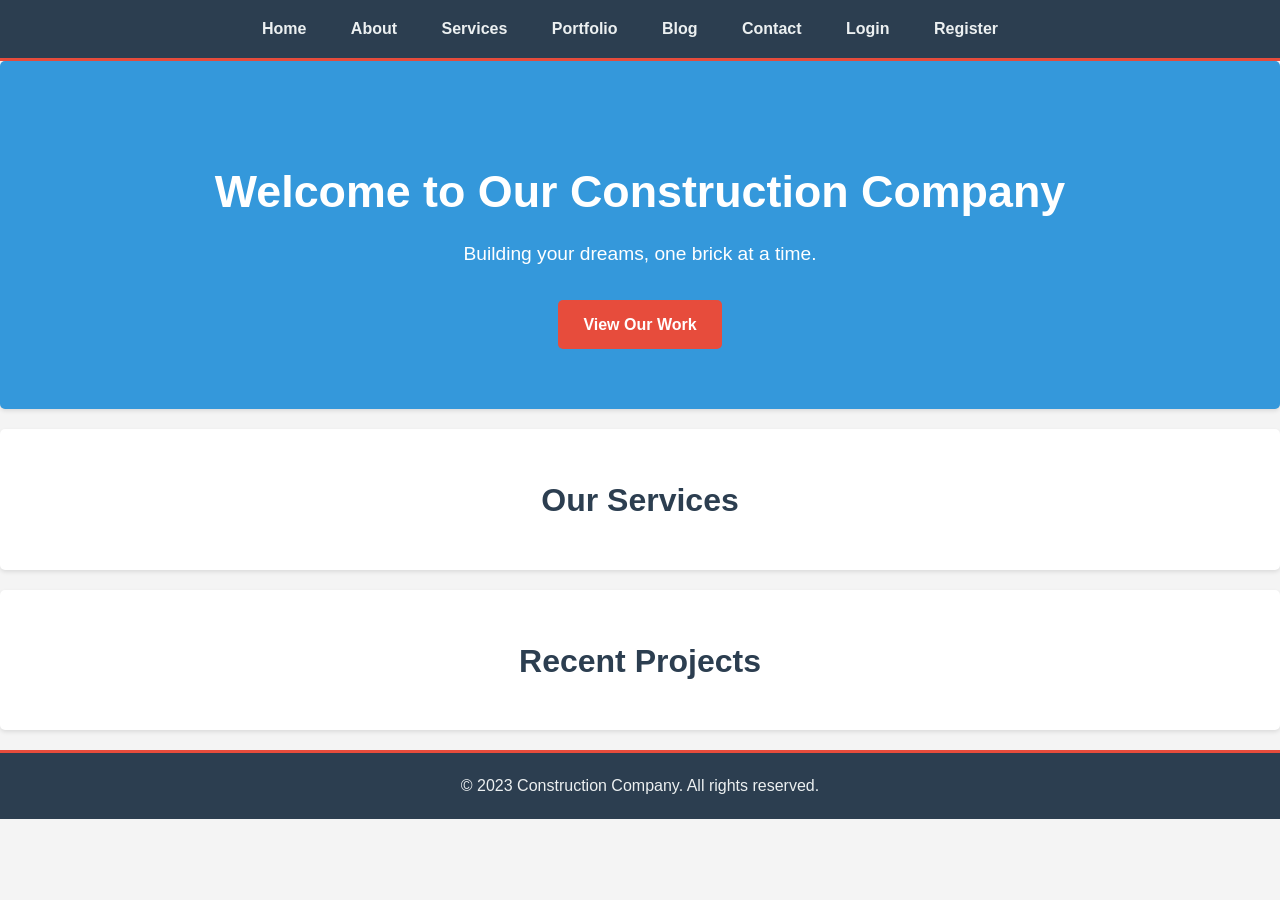
<file: construction_website/index.html>
<!DOCTYPE html>
<html lang="en">
<head>
    <meta charset="UTF-8">
    <meta name="viewport" content="width=device-width, initial-scale=1.0">
    <title>Construction Company</title>
    <link rel="stylesheet" href="css/style.css">
</head>
<body>
    <header>
        <nav>
            <ul>
                <li><a href="index.html">Home</a></li>
                <li><a href="about.html">About</a></li>
                <li><a href="services.html">Services</a></li>
                <li><a href="portfolio.html">Portfolio</a></li>
                <li><a href="blog.html">Blog</a></li>
                <li><a href="contact.html">Contact</a></li>
                <li><a href="login.html">Login</a></li>
                <li><a href="register.html">Register</a></li>
            </ul>
        </nav>
    </header>

    <section id="hero">
        <h1>Welcome to Our Construction Company</h1>
        <p>Building your dreams, one brick at a time.</p>
        <a href="portfolio.html" class="cta-button">View Our Work</a>
    </section>

    <section id="services-overview">
        <h2>Our Services</h2>
        <!-- Add a brief overview of services here -->
    </section>

    <section id="project-showcase">
        <h2>Recent Projects</h2>
        <!-- Add a showcase of recent projects here -->
    </section>

    <footer>
        <p>&copy; 2023 Construction Company. All rights reserved.</p>
    </footer>

    <script src="js/main.js"></script>
</body>
</html>
</file>
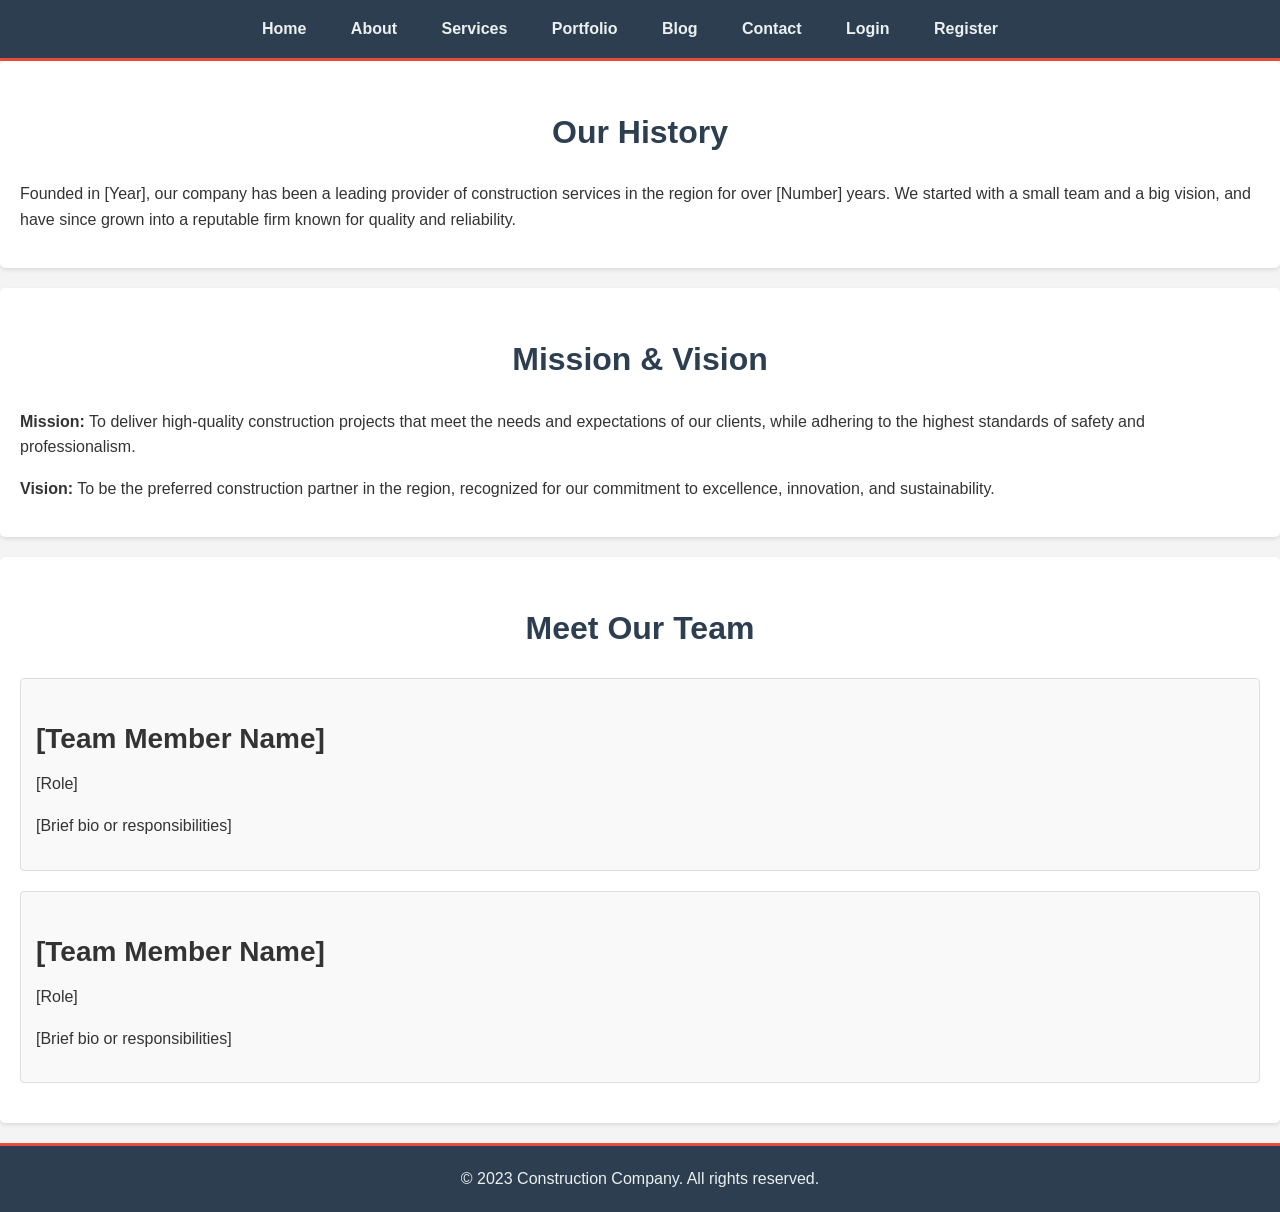
<file: construction_website/about.html>
<!DOCTYPE html>
<html lang="en">
<head>
    <meta charset="UTF-8">
    <meta name="viewport" content="width=device-width, initial-scale=1.0">
    <title>About Us - Construction Company</title>
    <link rel="stylesheet" href="css/style.css">
</head>
<body>
    <header>
        <nav>
            <ul>
                <li><a href="index.html">Home</a></li>
                <li><a href="about.html">About</a></li>
                <li><a href="services.html">Services</a></li>
                <li><a href="portfolio.html">Portfolio</a></li>
                <li><a href="blog.html">Blog</a></li>
                <li><a href="contact.html">Contact</a></li>
                <li><a href="login.html">Login</a></li>
                <li><a href="register.html">Register</a></li>
            </ul>
        </nav>
    </header>

    <section id="company-history">
        <h2>Our History</h2>
        <p>Founded in [Year], our company has been a leading provider of construction services in the region for over [Number] years. We started with a small team and a big vision, and have since grown into a reputable firm known for quality and reliability.</p>
    </section>

    <section id="mission-vision">
        <h2>Mission & Vision</h2>
        <p><strong>Mission:</strong> To deliver high-quality construction projects that meet the needs and expectations of our clients, while adhering to the highest standards of safety and professionalism.</p>
        <p><strong>Vision:</strong> To be the preferred construction partner in the region, recognized for our commitment to excellence, innovation, and sustainability.</p>
    </section>

    <section id="team-members">
        <h2>Meet Our Team</h2>
        <div class="team-member">
            <h3>[Team Member Name]</h3>
            <p>[Role]</p>
            <p>[Brief bio or responsibilities]</p>
        </div>
        <div class="team-member">
            <h3>[Team Member Name]</h3>
            <p>[Role]</p>
            <p>[Brief bio or responsibilities]</p>
        </div>
        <!-- Add more team members as needed -->
    </section>

    <footer>
        <p>&copy; 2023 Construction Company. All rights reserved.</p>
    </footer>

    <script src="js/main.js"></script>
</body>
</html>
</file>
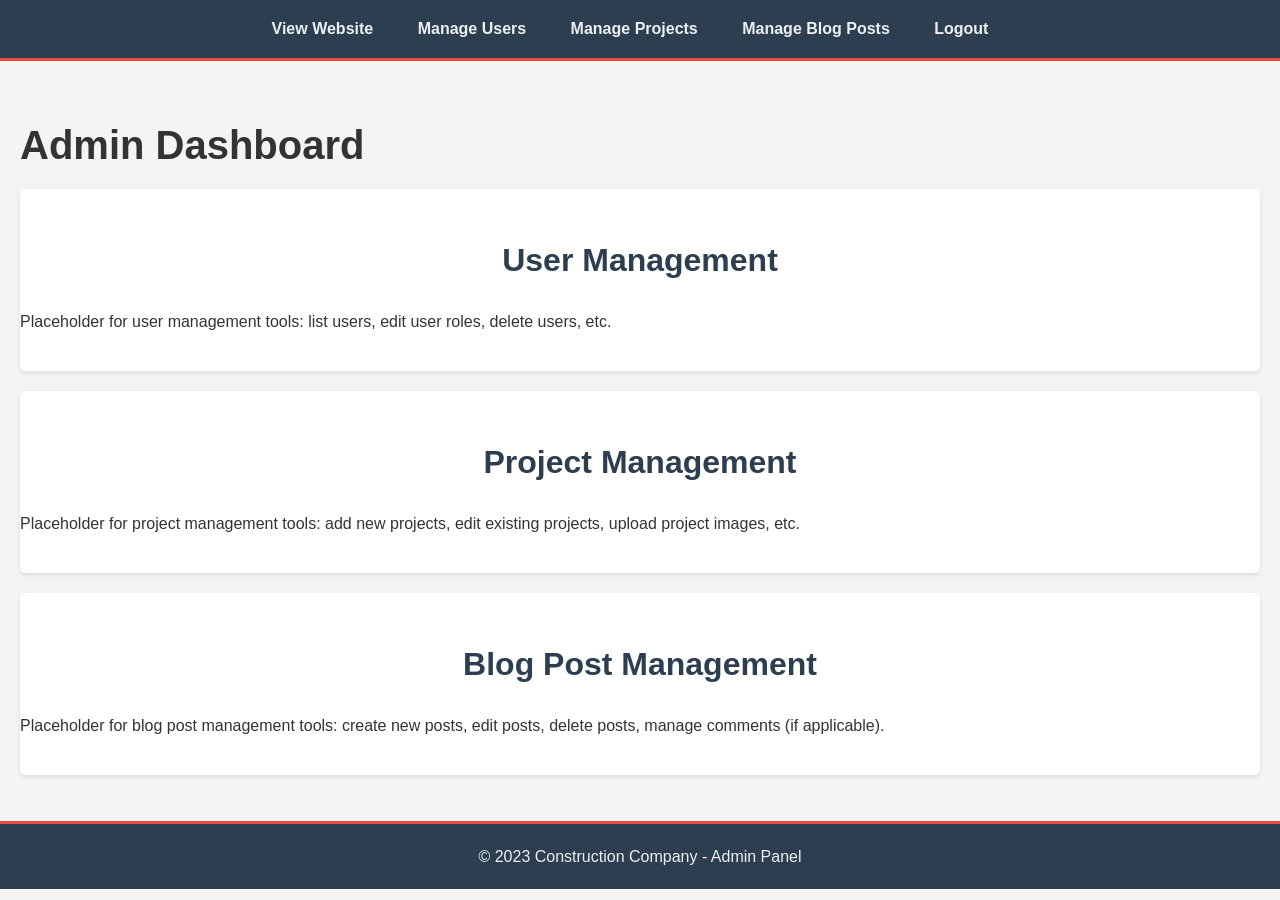
<file: construction_website/admin_dashboard.html>
<!DOCTYPE html>
<html lang="en">
<head>
    <meta charset="UTF-8">
    <meta name="viewport" content="width=device-width, initial-scale=1.0">
    <title>Admin Dashboard - Construction Company</title>
    <link rel="stylesheet" href="css/style.css">
    <!-- Add specific admin styles if needed later, e.g., admin_style.css -->
</head>
<body>
    <header>
        <nav>
            <!-- Simplified nav for admin, or could be a different admin-specific nav -->
            <ul>
                <li><a href="index.html">View Website</a></li>
                <li><a href="admin_dashboard.html?section=users">Manage Users</a></li>
                <li><a href="admin_dashboard.html?section=projects">Manage Projects</a></li>
                <li><a href="admin_dashboard.html?section=blog">Manage Blog Posts</a></li>
                <li><a href="logout.php">Logout</a></li> <!-- Placeholder for logout -->
            </ul>
        </nav>
    </header>

    <main id="admin-content">
        <h1>Admin Dashboard</h1>

        <section id="manage-users">
            <h2>User Management</h2>
            <p>Placeholder for user management tools: list users, edit user roles, delete users, etc.</p>
            <!-- Example: <a href="admin_dashboard.php?action=add_user">Add New User</a> -->
        </section>

        <section id="manage-projects">
            <h2>Project Management</h2>
            <p>Placeholder for project management tools: add new projects, edit existing projects, upload project images, etc.</p>
            <!-- Example: <a href="admin_dashboard.php?action=add_project">Add New Project</a> -->
        </section>

        <section id="manage-blog">
            <h2>Blog Post Management</h2>
            <p>Placeholder for blog post management tools: create new posts, edit posts, delete posts, manage comments (if applicable).</p>
            <!-- Example: <a href="admin_dashboard.php?action=add_blog_post">Create New Blog Post</a> -->
        </section>

        <!-- Depending on the '?section=' query param, JavaScript could show/hide relevant sections -->
        <!-- Or, this could be handled by a backend templating engine -->

    </main>

    <footer>
        <p>&copy; 2023 Construction Company - Admin Panel</p>
    </footer>

    <script src="js/main.js"></script>
    <!-- Add specific admin scripts if needed later, e.g., admin_script.js -->
</body>
</html>
</file>
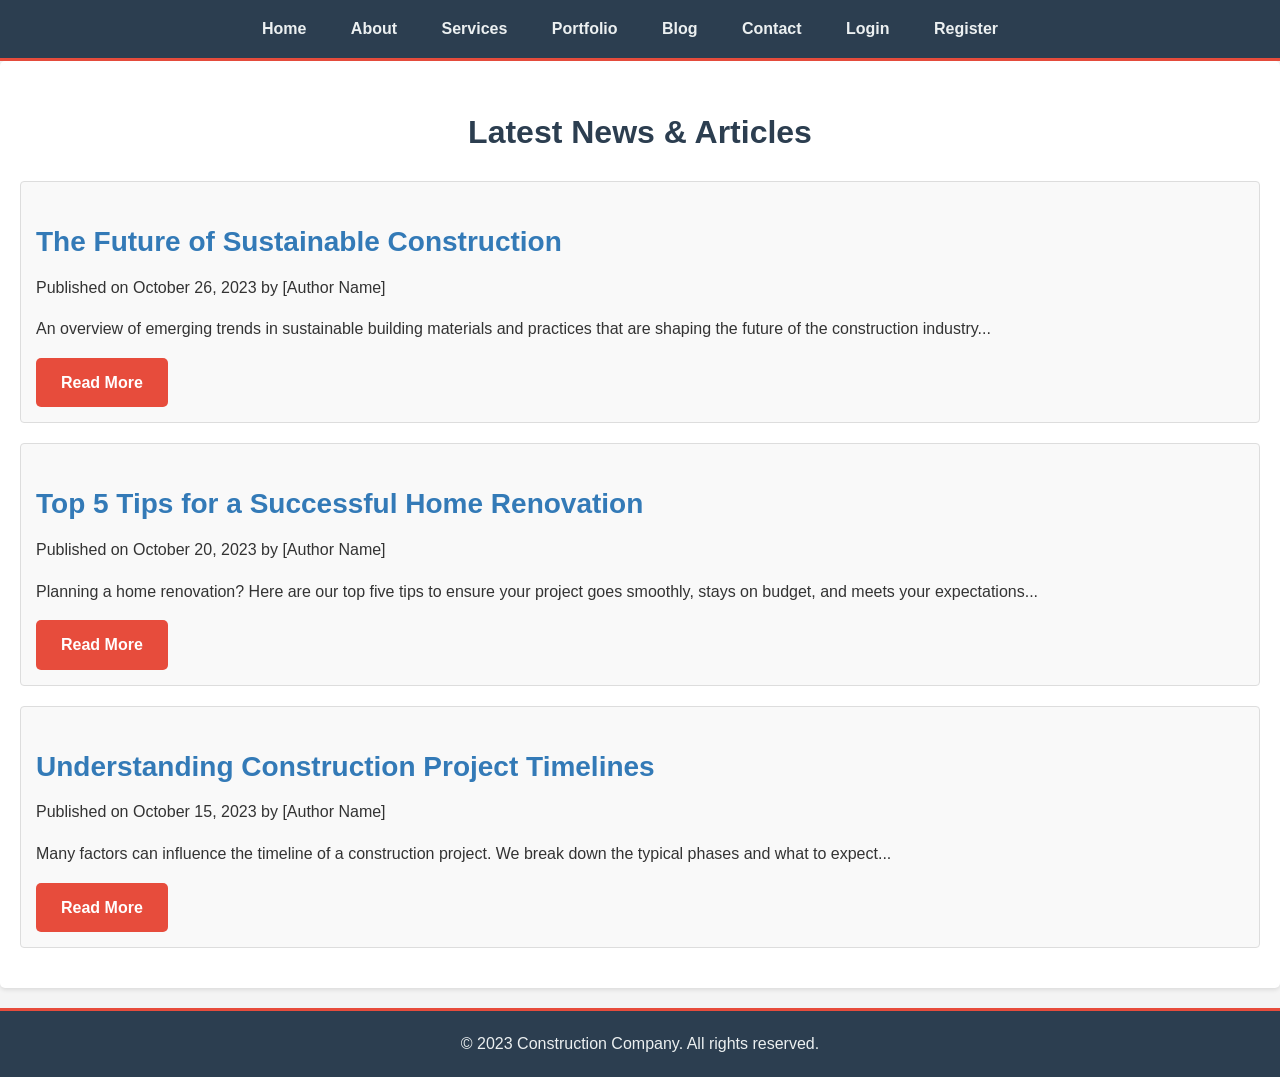
<file: construction_website/blog.html>
<!DOCTYPE html>
<html lang="en">
<head>
    <meta charset="UTF-8">
    <meta name="viewport" content="width=device-width, initial-scale=1.0">
    <title>Blog - Construction Company</title>
    <link rel="stylesheet" href="css/style.css">
</head>
<body>
    <header>
        <nav>
            <ul>
                <li><a href="index.html">Home</a></li>
                <li><a href="about.html">About</a></li>
                <li><a href="services.html">Services</a></li>
                <li><a href="portfolio.html">Portfolio</a></li>
                <li><a href="blog.html">Blog</a></li>
                <li><a href="contact.html">Contact</a></li>
                <li><a href="login.html">Login</a></li>
                <li><a href="register.html">Register</a></li>
            </ul>
        </nav>
    </header>

    <section id="blog-posts">
        <h2>Latest News & Articles</h2>

        <article class="blog-post-preview">
            <h3><a href="blog-post-1.html">The Future of Sustainable Construction</a></h3>
            <p class="post-meta">Published on <time datetime="2023-10-26">October 26, 2023</time> by [Author Name]</p>
            <p>An overview of emerging trends in sustainable building materials and practices that are shaping the future of the construction industry...</p>
            <a href="blog-post-1.html" class="cta-button">Read More</a>
        </article>

        <article class="blog-post-preview">
            <h3><a href="blog-post-2.html">Top 5 Tips for a Successful Home Renovation</a></h3>
            <p class="post-meta">Published on <time datetime="2023-10-20">October 20, 2023</time> by [Author Name]</p>
            <p>Planning a home renovation? Here are our top five tips to ensure your project goes smoothly, stays on budget, and meets your expectations...</p>
            <a href="blog-post-2.html" class="cta-button">Read More</a>
        </article>

        <article class="blog-post-preview">
            <h3><a href="blog-post-3.html">Understanding Construction Project Timelines</a></h3>
            <p class="post-meta">Published on <time datetime="2023-10-15">October 15, 2023</time> by [Author Name]</p>
            <p>Many factors can influence the timeline of a construction project. We break down the typical phases and what to expect...</p>
            <a href="blog-post-3.html" class="cta-button">Read More</a>
        </article>

        <!-- Add more blog post previews as needed -->
        <!-- Consider adding pagination for many blog posts -->
    </section>

    <footer>
        <p>&copy; 2023 Construction Company. All rights reserved.</p>
    </footer>

    <script src="js/main.js"></script>
</body>
</html>
</file>
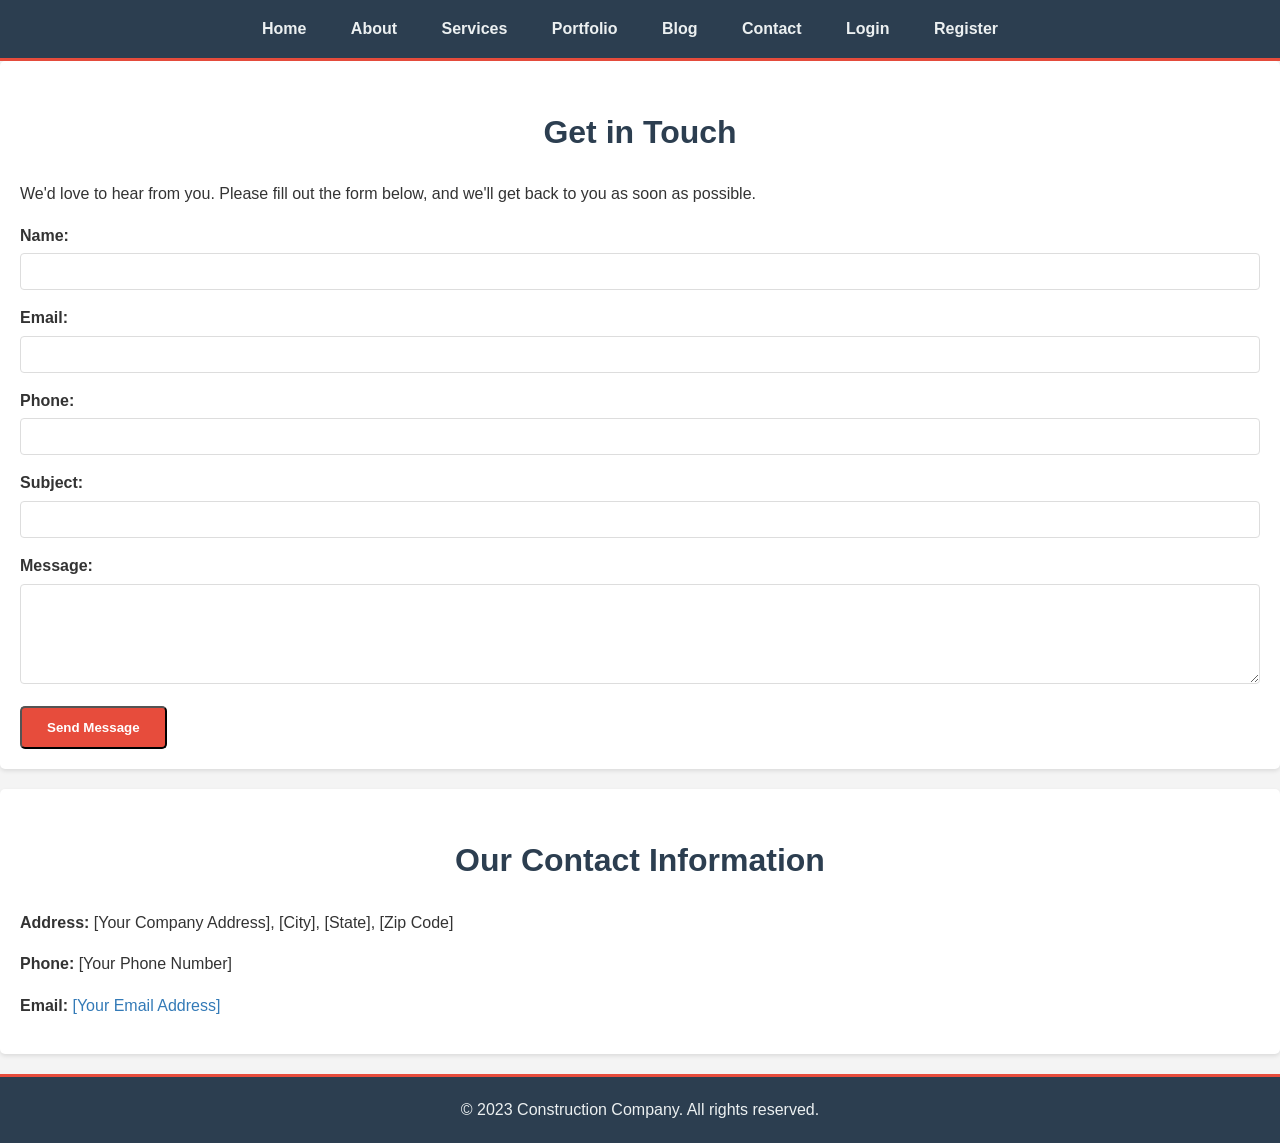
<file: construction_website/contact.html>
<!DOCTYPE html>
<html lang="en">
<head>
    <meta charset="UTF-8">
    <meta name="viewport" content="width=device-width, initial-scale=1.0">
    <title>Contact Us - Construction Company</title>
    <link rel="stylesheet" href="css/style.css">
</head>
<body>
    <header>
        <nav>
            <ul>
                <li><a href="index.html">Home</a></li>
                <li><a href="about.html">About</a></li>
                <li><a href="services.html">Services</a></li>
                <li><a href="portfolio.html">Portfolio</a></li>
                <li><a href="blog.html">Blog</a></li>
                <li><a href="contact.html">Contact</a></li>
                <li><a href="login.html">Login</a></li>
                <li><a href="register.html">Register</a></li>
            </ul>
        </nav>
    </header>

    <section id="contact-form-section">
        <h2>Get in Touch</h2>
        <p>We'd love to hear from you. Please fill out the form below, and we'll get back to you as soon as possible.</p>
        <form action="submit_form.php" method="POST">
            <div>
                <label for="name">Name:</label>
                <input type="text" id="name" name="name" required>
            </div>
            <div>
                <label for="email">Email:</label>
                <input type="email" id="email" name="email" required>
            </div>
            <div>
                <label for="phone">Phone:</label>
                <input type="tel" id="phone" name="phone">
            </div>
            <div>
                <label for="subject">Subject:</label>
                <input type="text" id="subject" name="subject" required>
            </div>
            <div>
                <label for="message">Message:</label>
                <textarea id="message" name="message" rows="5" required></textarea>
            </div>
            <button type="submit" class="cta-button">Send Message</button>
        </form>
    </section>

    <section id="contact-details">
        <h2>Our Contact Information</h2>
        <p><strong>Address:</strong> [Your Company Address], [City], [State], [Zip Code]</p>
        <p><strong>Phone:</strong> [Your Phone Number]</p>
        <p><strong>Email:</strong> <a href="mailto:[Your Email Address]">[Your Email Address]</a></p>
        <!-- You could also embed a Google Map here -->
    </section>

    <footer>
        <p>&copy; 2023 Construction Company. All rights reserved.</p>
    </footer>

    <script src="js/main.js"></script>
</body>
</html>
</file>
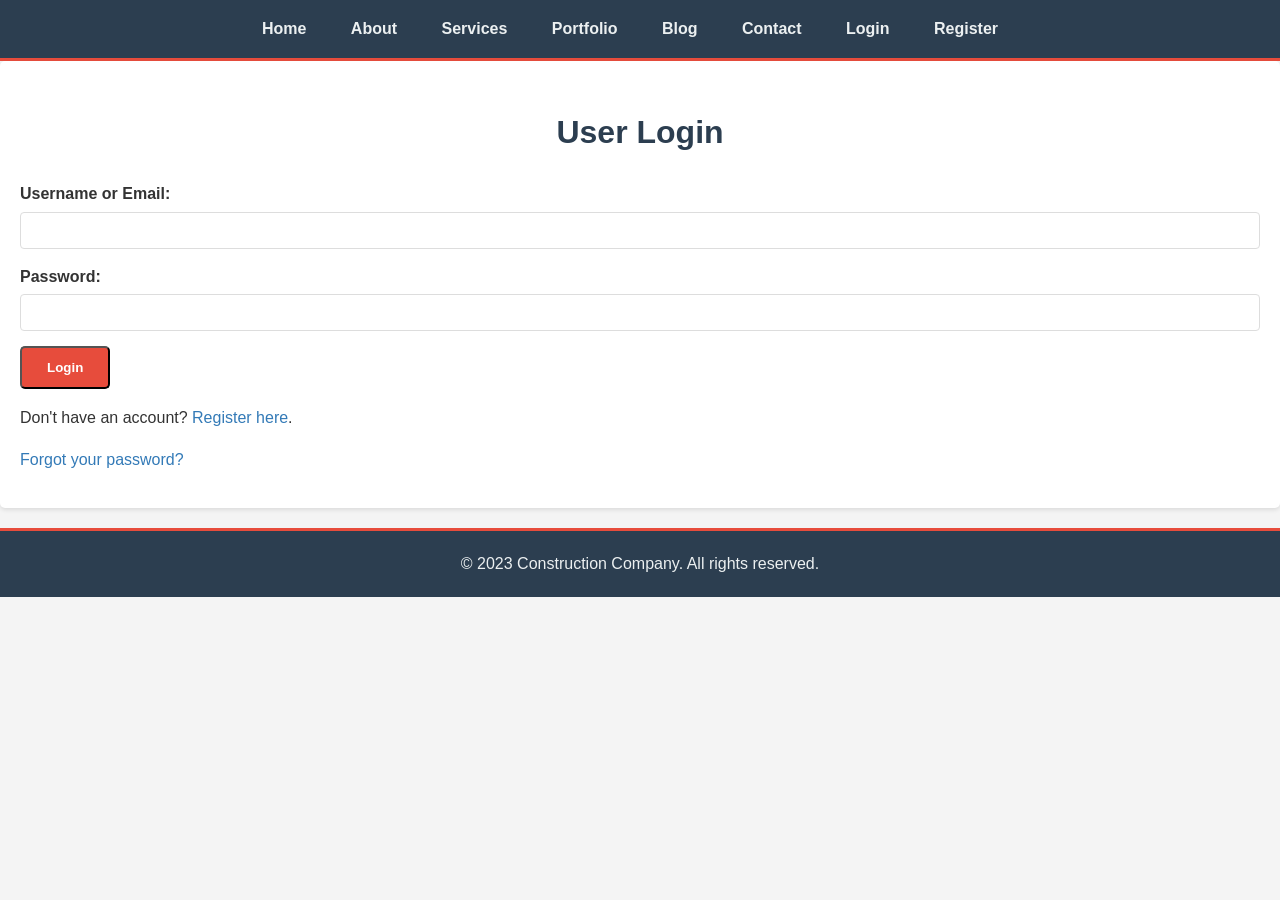
<file: construction_website/login.html>
<!DOCTYPE html>
<html lang="en">
<head>
    <meta charset="UTF-8">
    <meta name="viewport" content="width=device-width, initial-scale=1.0">
    <title>Login - Construction Company</title>
    <link rel="stylesheet" href="css/style.css">
</head>
<body>
    <header>
        <nav>
            <ul>
                <li><a href="index.html">Home</a></li>
                <li><a href="about.html">About</a></li>
                <li><a href="services.html">Services</a></li>
                <li><a href="portfolio.html">Portfolio</a></li>
                <li><a href="blog.html">Blog</a></li>
                <li><a href="contact.html">Contact</a></li>
                <li><a href="login.html">Login</a></li>
                <li><a href="register.html">Register</a></li>
            </ul>
        </nav>
    </header>

    <section id="login-section">
        <h2>User Login</h2>
        <form action="login_process.php" method="POST">
            <div>
                <label for="username">Username or Email:</label>
                <input type="text" id="username" name="username" required>
            </div>
            <div>
                <label for="password">Password:</label>
                <input type="password" id="password" name="password" required>
            </div>
            <button type="submit" class="cta-button">Login</button>
        </form>
        <p>Don't have an account? <a href="register.html">Register here</a>.</p>
        <p><a href="forgot_password.html">Forgot your password?</a></p>
        <!-- Added forgot password link as it's a common feature -->
    </section>

    <footer>
        <p>&copy; 2023 Construction Company. All rights reserved.</p>
    </footer>

    <script src="js/main.js"></script>
</body>
</html>
</file>
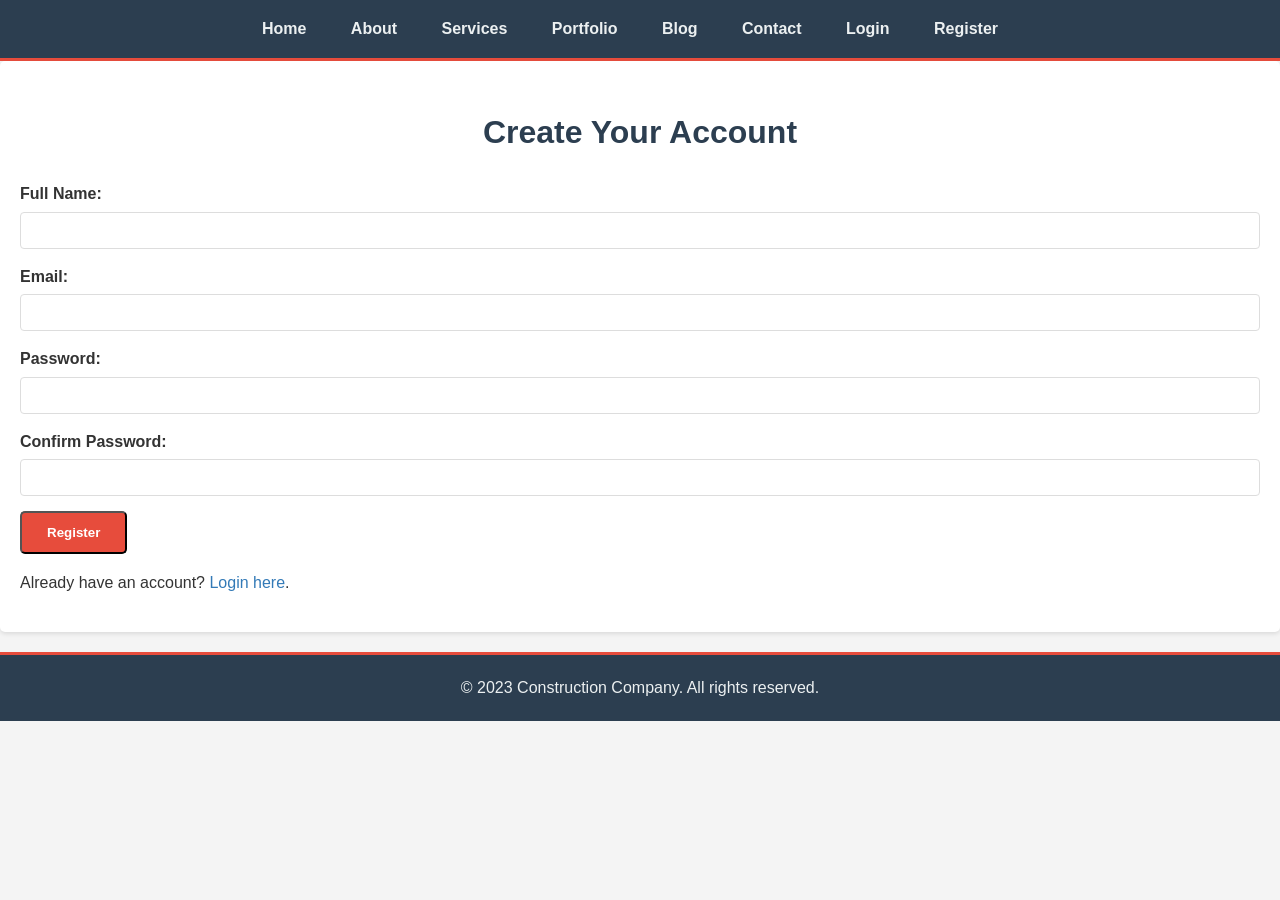
<file: construction_website/register.html>
<!DOCTYPE html>
<html lang="en">
<head>
    <meta charset="UTF-8">
    <meta name="viewport" content="width=device-width, initial-scale=1.0">
    <title>Register - Construction Company</title>
    <link rel="stylesheet" href="css/style.css">
</head>
<body>
    <header>
        <nav>
            <ul>
                <li><a href="index.html">Home</a></li>
                <li><a href="about.html">About</a></li>
                <li><a href="services.html">Services</a></li>
                <li><a href="portfolio.html">Portfolio</a></li>
                <li><a href="blog.html">Blog</a></li>
                <li><a href="contact.html">Contact</a></li>
                <li><a href="login.html">Login</a></li>
                <li><a href="register.html">Register</a></li>
            </ul>
        </nav>
    </header>

    <section id="register-section">
        <h2>Create Your Account</h2>
        <form action="register_process.php" method="POST">
            <div>
                <label for="fullname">Full Name:</label>
                <input type="text" id="fullname" name="fullname" required>
            </div>
            <div>
                <label for="email">Email:</label>
                <input type="email" id="email" name="email" required>
            </div>
            <div>
                <label for="password">Password:</label>
                <input type="password" id="password" name="password" required>
            </div>
            <div>
                <label for="confirm_password">Confirm Password:</label>
                <input type="password" id="confirm_password" name="confirm_password" required>
            </div>
            <button type="submit" class="cta-button">Register</button>
        </form>
        <p>Already have an account? <a href="login.html">Login here</a>.</p>
    </section>

    <footer>
        <p>&copy; 2023 Construction Company. All rights reserved.</p>
    </footer>

    <script src="js/main.js"></script>
</body>
</html>
</file>
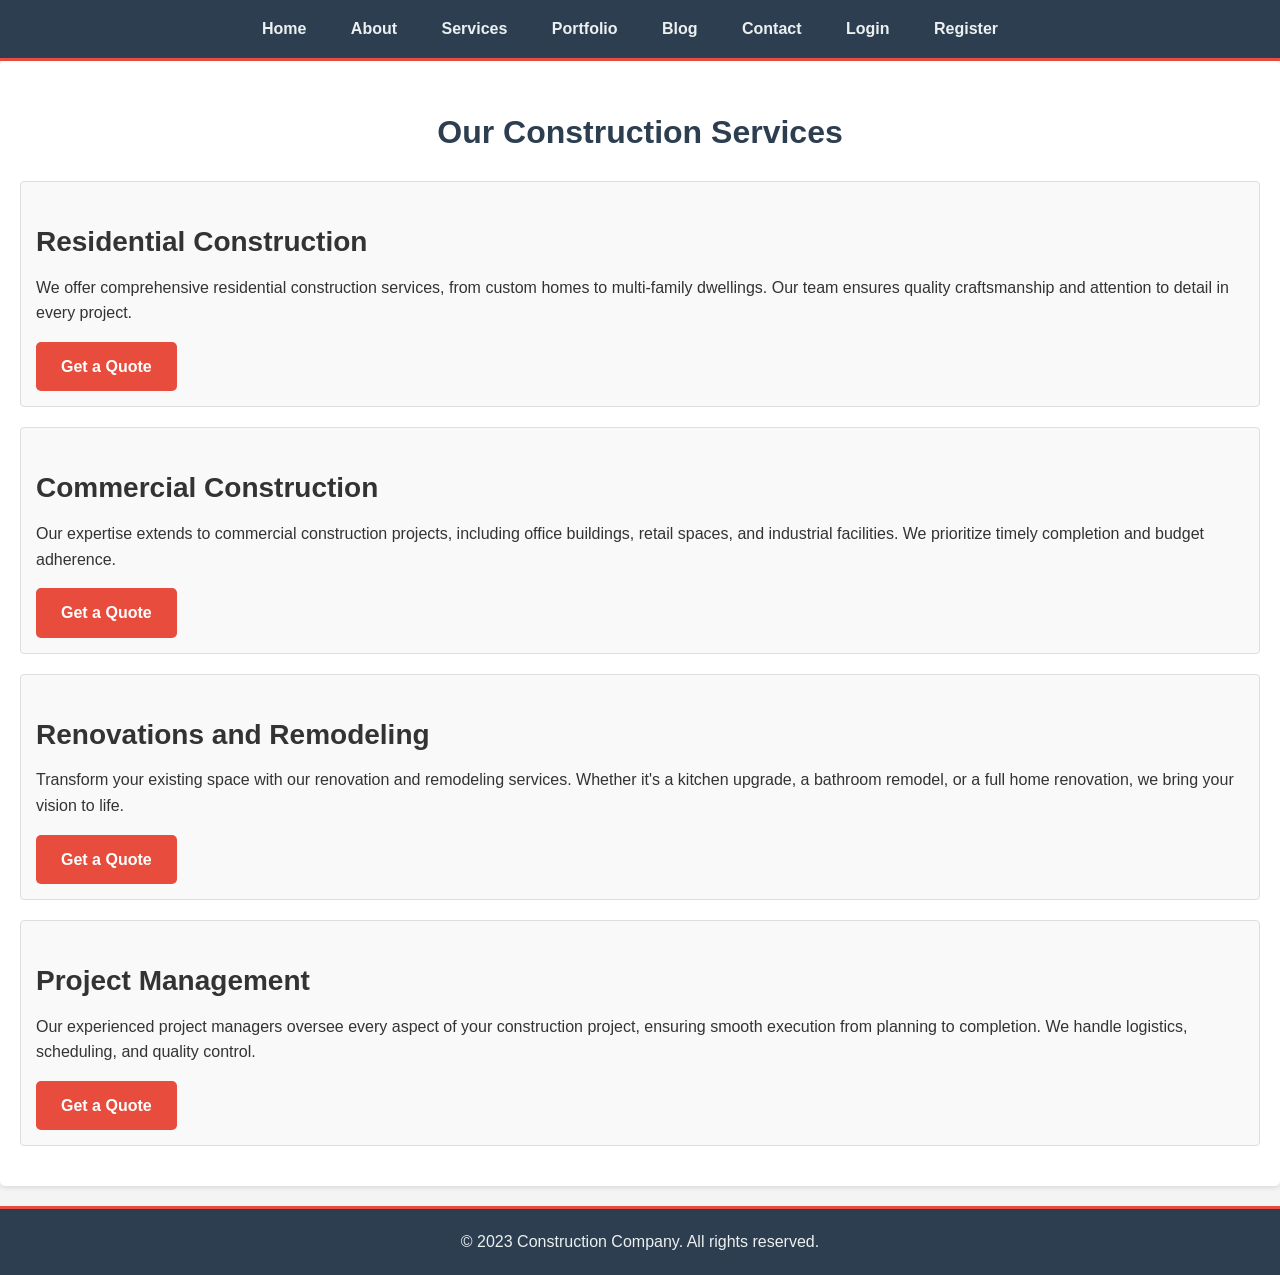
<file: construction_website/services.html>
<!DOCTYPE html>
<html lang="en">
<head>
    <meta charset="UTF-8">
    <meta name="viewport" content="width=device-width, initial-scale=1.0">
    <title>Our Services - Construction Company</title>
    <link rel="stylesheet" href="css/style.css">
</head>
<body>
    <header>
        <nav>
            <ul>
                <li><a href="index.html">Home</a></li>
                <li><a href="about.html">About</a></li>
                <li><a href="services.html">Services</a></li>
                <li><a href="portfolio.html">Portfolio</a></li>
                <li><a href="blog.html">Blog</a></li>
                <li><a href="contact.html">Contact</a></li>
                <li><a href="login.html">Login</a></li>
                <li><a href="register.html">Register</a></li>
            </ul>
        </nav>
    </header>

    <section id="services-offered">
        <h2>Our Construction Services</h2>

        <div class="service-item">
            <h3>Residential Construction</h3>
            <p>We offer comprehensive residential construction services, from custom homes to multi-family dwellings. Our team ensures quality craftsmanship and attention to detail in every project.</p>
            <a href="contact.html?service=residential" class="cta-button">Get a Quote</a>
        </div>

        <div class="service-item">
            <h3>Commercial Construction</h3>
            <p>Our expertise extends to commercial construction projects, including office buildings, retail spaces, and industrial facilities. We prioritize timely completion and budget adherence.</p>
            <a href="contact.html?service=commercial" class="cta-button">Get a Quote</a>
        </div>

        <div class="service-item">
            <h3>Renovations and Remodeling</h3>
            <p>Transform your existing space with our renovation and remodeling services. Whether it's a kitchen upgrade, a bathroom remodel, or a full home renovation, we bring your vision to life.</p>
            <a href="contact.html?service=renovations" class="cta-button">Get a Quote</a>
        </div>

        <div class="service-item">
            <h3>Project Management</h3>
            <p>Our experienced project managers oversee every aspect of your construction project, ensuring smooth execution from planning to completion. We handle logistics, scheduling, and quality control.</p>
            <a href="contact.html?service=project-management" class="cta-button">Get a Quote</a>
        </div>

        <!-- Add more services as needed -->

    </section>

    <footer>
        <p>&copy; 2023 Construction Company. All rights reserved.</p>
    </footer>

    <script src="js/main.js"></script>
</body>
</html>
</file>
<file: construction_website/css/style.css>
/* Basic styles for the construction company website */

/* General Resets and Defaults */
body {
    font-family: Arial, Helvetica, sans-serif;
    line-height: 1.6;
    margin: 0;
    padding: 0;
    background-color: #f4f4f4;
    color: #333;
}

.container {
    width: 80%;
    margin: auto;
    overflow: hidden;
    padding: 0 20px;
}

/* Typography */
h1, h2, h3, h4, h5, h6 {
    margin-top: 1em;
    margin-bottom: 0.5em;
    line-height: 1.2;
    color: #333; /* Default heading color */
}

h1 { font-size: 2.5em; }
h2 { font-size: 2em; }
h3 { font-size: 1.75em; }
h4 { font-size: 1.5em; }
h5 { font-size: 1.25em; }
h6 { font-size: 1em; }

p {
    margin-bottom: 1em;
}

a {
    color: #337ab7; /* Standard link color */
    text-decoration: none;
}

a:hover {
    color: #23527c;
    text-decoration: underline;
}

ul, ol {
    margin-bottom: 1em;
    padding-left: 20px;
}

li {
    margin-bottom: 0.5em;
}

/* Header and Navigation */
header {
    background-color: #2c3e50; /* Dark blue-grey */
    color: #ecf0f1; /* Light grey text */
    padding: 1em 0;
    border-bottom: 3px solid #e74c3c; /* Accent color */
}

header nav {
    display: flex;
    justify-content: center; /* Center navigation items */
}

header nav ul {
    list-style-type: none;
    padding: 0;
    margin: 0; /* Remove default margin */
}

header nav ul li {
    display: inline;
    margin-right: 20px;
}

header nav ul li a {
    color: #ecf0f1;
    text-decoration: none;
    font-weight: bold;
    padding: 5px 10px;
    border-radius: 4px;
    transition: background-color 0.3s ease;
}

header nav ul li a:hover,
header nav ul li a.active { /* Style for active page link */
    background-color: #e74c3c;
    color: #fff;
}

/* Main Content Area */
main {
    padding-top: 20px; /* Space below header */
    padding-bottom: 80px; /* Space above footer, assuming footer is around 60px height */
    min-height: calc(100vh - 180px); /* Attempt to keep footer down, adjust based on header/footer height */
}

/* Hero Section Specifics (from original) */
#hero {
    background-color: #3498db; /* Brighter blue */
    color: #fff;
    padding: 60px 20px;
    text-align: center;
}

#hero h1 {
    margin-bottom: 20px;
    font-size: 2.8em;
    color: #fff;
}

#hero p {
    font-size: 1.2em;
    margin-bottom: 30px;
}

/* CTA Button (Call to Action) */
.cta-button {
    display: inline-block;
    background-color: #e74c3c; /* Accent color */
    color: #fff;
    padding: 12px 25px;
    text-decoration: none;
    border-radius: 5px;
    font-weight: bold;
    transition: background-color 0.3s ease, transform 0.2s ease;
}

.cta-button:hover {
    background-color: #c0392b; /* Darker accent */
    text-decoration: none;
    color: #fff;
    transform: translateY(-2px);
}

/* Sections (general styling for sections like about, services, etc.) */
section {
    padding: 20px 0;
    margin-bottom: 20px;
    background-color: #fff; /* White background for content sections */
    border-radius: 5px;
    box-shadow: 0 2px 4px rgba(0,0,0,0.1);
}

section h2 { /* Styling for main headings within sections */
    text-align: center;
    margin-bottom: 30px;
    color: #2c3e50; /* Dark blue-grey for section titles */
}

/* Footer */
footer {
    background-color: #2c3e50; /* Dark blue-grey */
    color: #ecf0f1; /* Light grey text */
    text-align: center;
    padding: 20px 0;
    /* Removed position: fixed to allow natural flow */
    /* width: 100%; // Not needed if not fixed */
    border-top: 3px solid #e74c3c; /* Accent color */
}

footer p {
    margin: 0;
}

/* Specific page section styling if needed */
#services-overview, #project-showcase,
#company-history, #mission-vision, #team-members,
#services-offered, #portfolio-gallery, #contact-form-section, #contact-details,
#blog-posts, #login-section, #register-section, #admin-content {
    padding: 20px; /* Add padding inside sections */
}

.team-member, .service-item, .project-item, .blog-post-preview {
    margin-bottom: 20px;
    padding: 15px;
    border: 1px solid #ddd;
    border-radius: 4px;
    background-color: #f9f9f9;
}
/* Basic form styling */
form div {
    margin-bottom: 15px;
}

form label {
    display: block;
    margin-bottom: 5px;
    font-weight: bold;
}

form input[type="text"],
form input[type="email"],
form input[type="tel"],
form input[type="password"],
form textarea {
    width: 100%;
    padding: 10px;
    border: 1px solid #ddd;
    border-radius: 4px;
    box-sizing: border-box; /* Ensures padding doesn't affect overall width */
}

form textarea {
    min-height: 100px;
    resize: vertical;
}

form button[type="submit"] {
    /* Using .cta-button style by default if it has that class */
    /* Or define specific submit button styles here */
    cursor: pointer;
}
</file>
